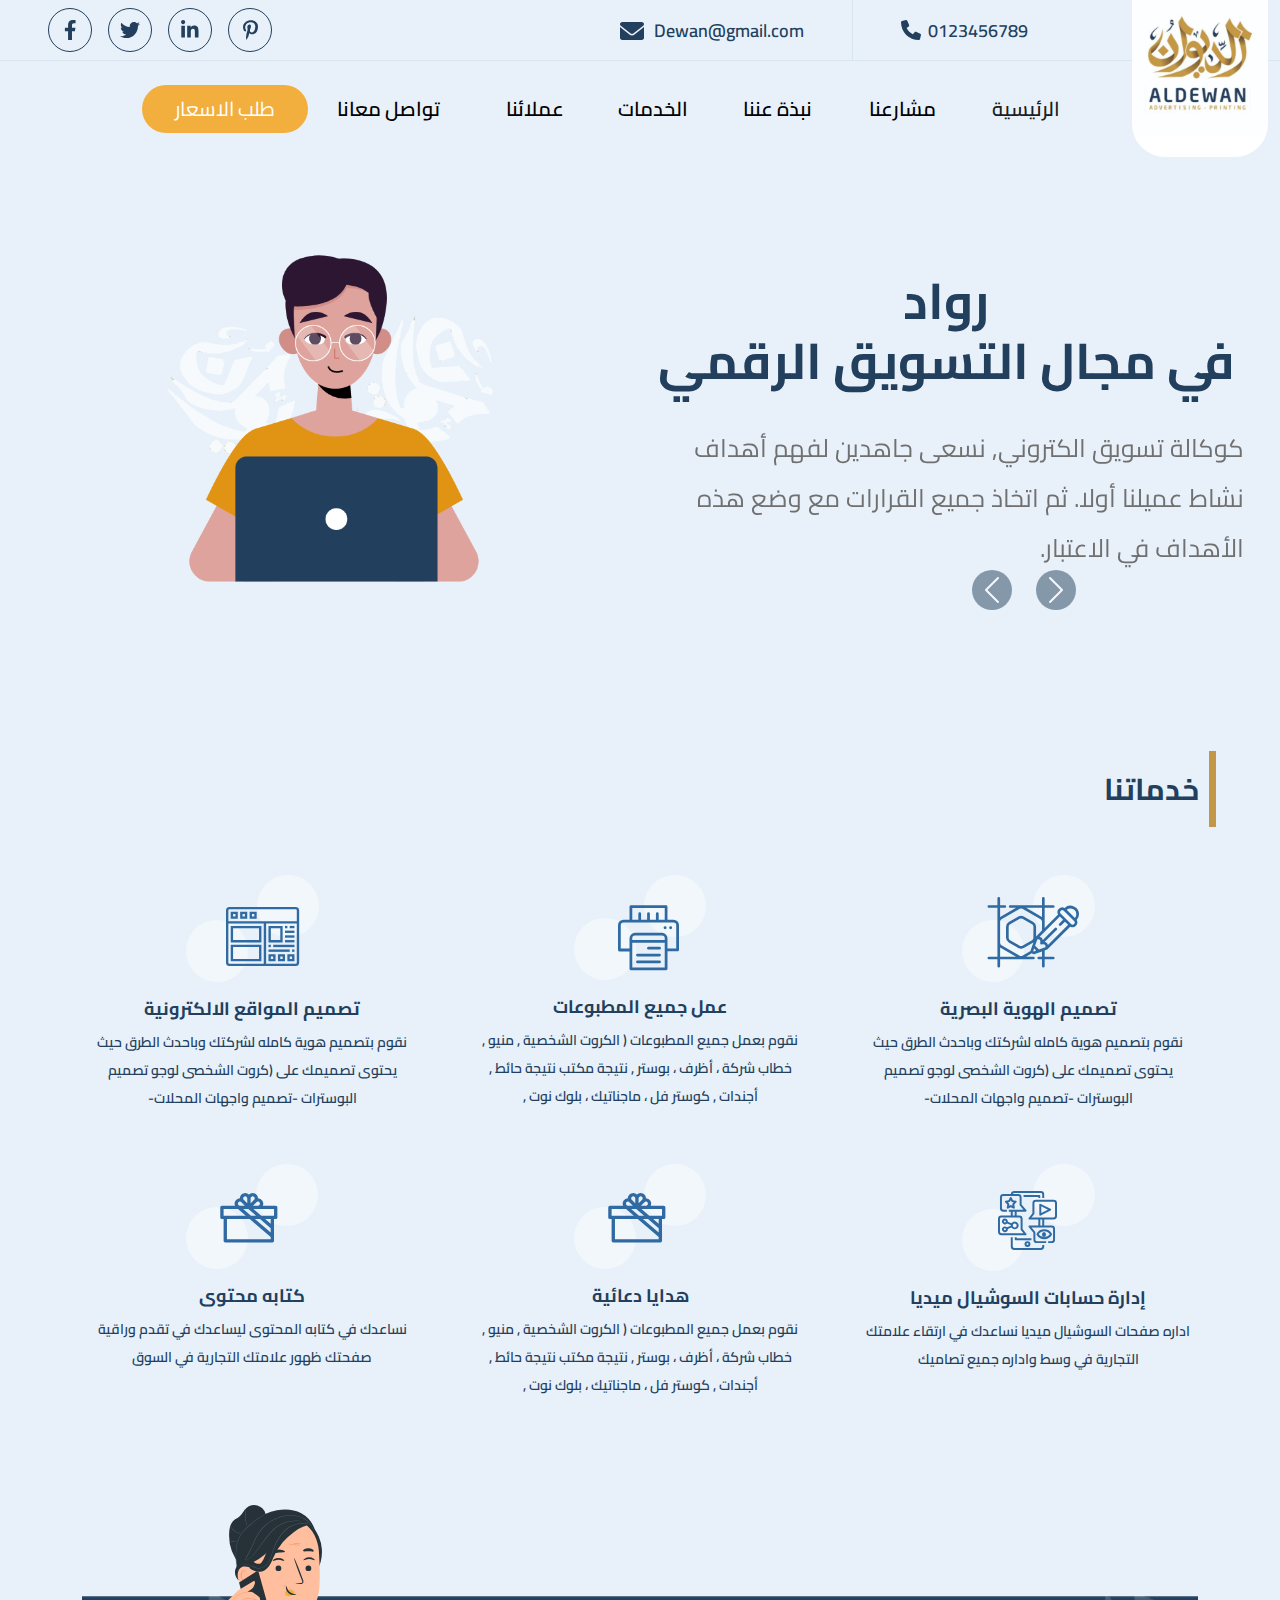
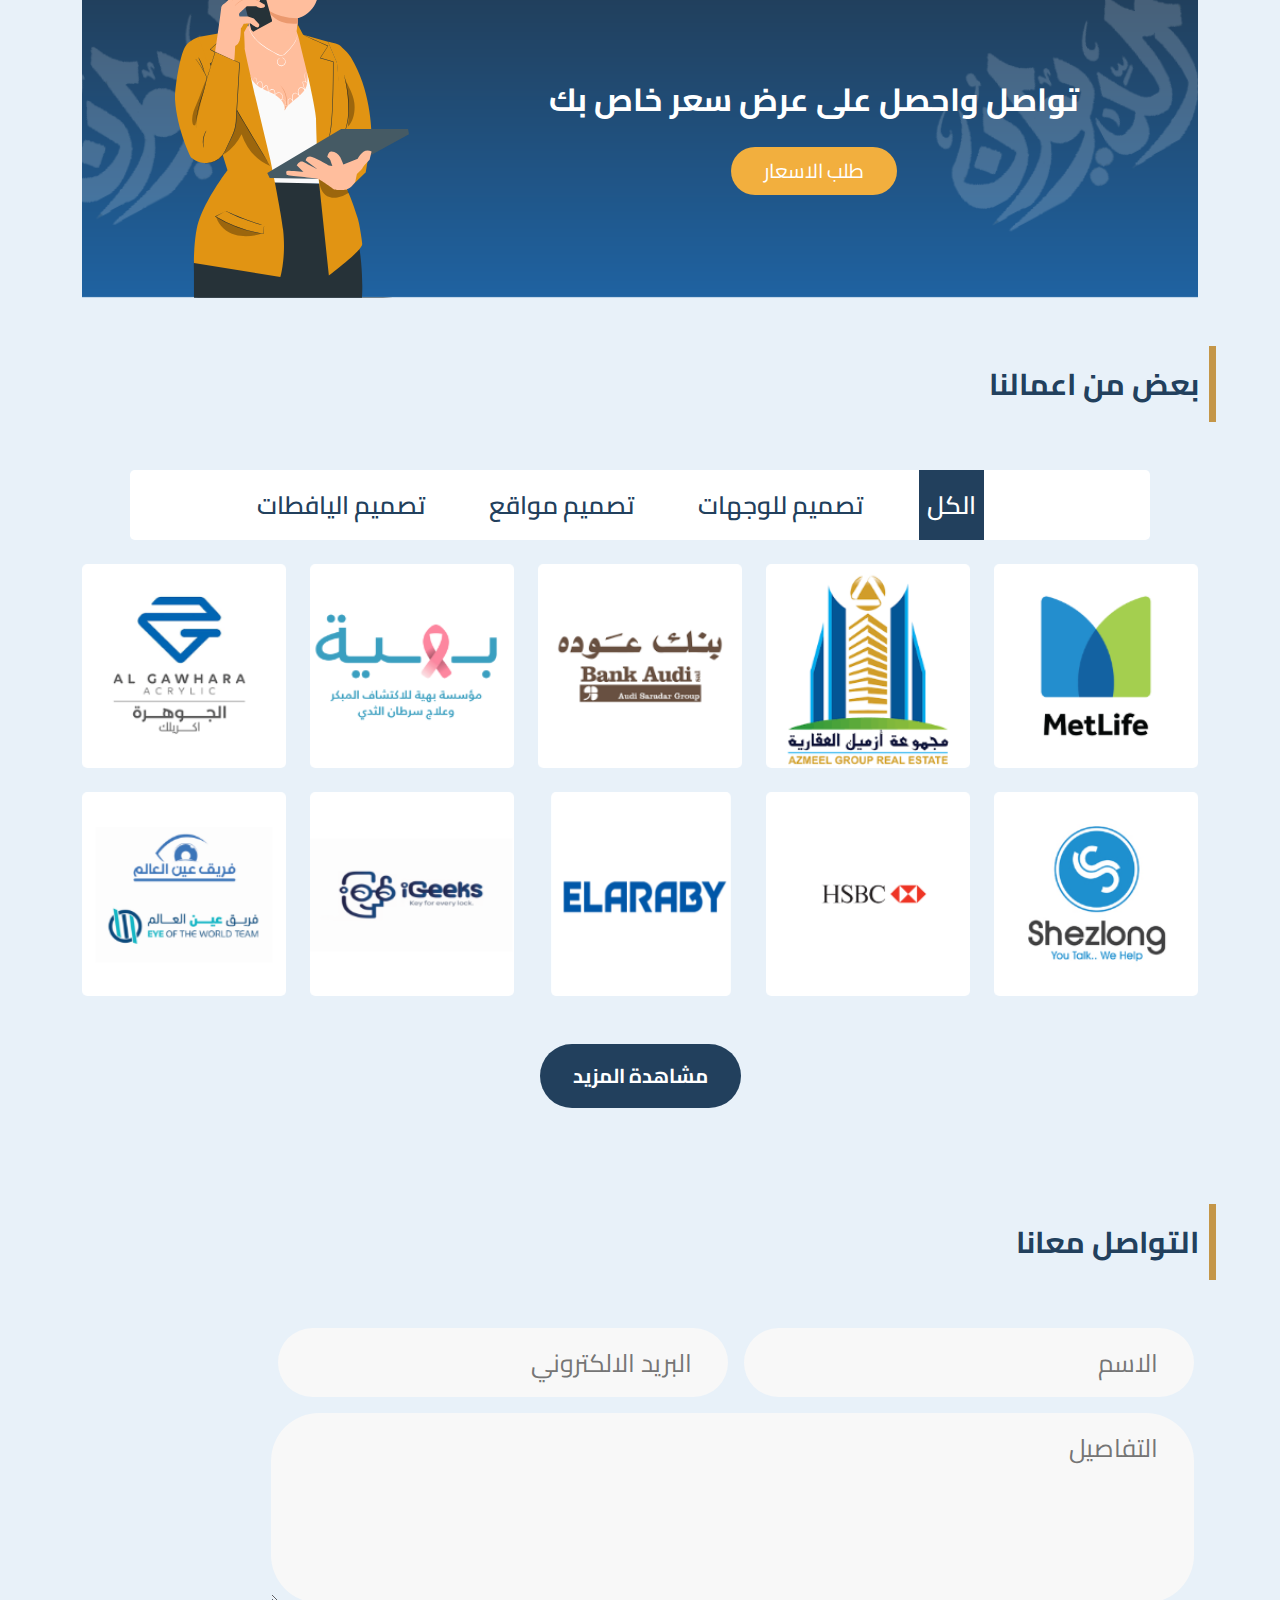
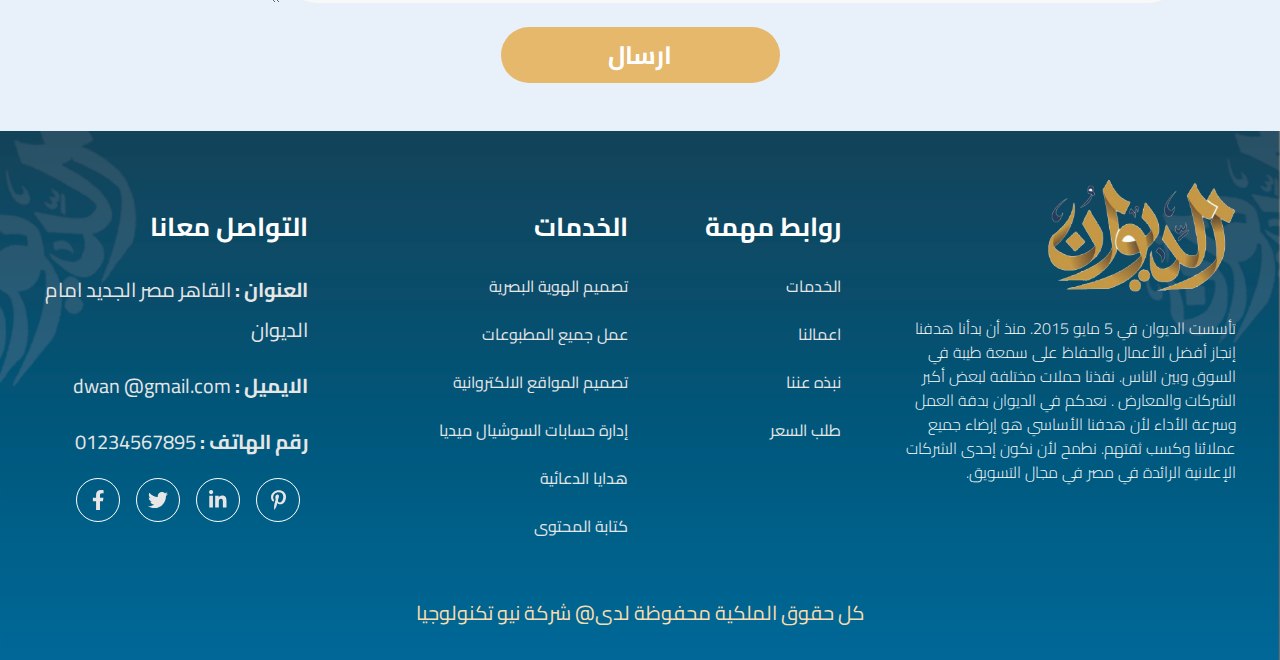
<file: index.html>
<!DOCTYPE html>
<html lang="en">
<head>
    <meta charset="UTF-8">
    <meta http-equiv="X-UA-Compatible" content="IE=edge">
    <meta name="viewport" content="width=device-width, initial-scale=1.0">
    <title>Aldewan</title>
    <link rel="shortcut icon" href="imgs/logo-only-trimmed.png">
    <link rel="stylesheet" href="css/bootstrap.min.css">
    <link rel="stylesheet" href="css/all.min.css">
    <link rel="stylesheet" href="css/aldewan.css">
    <link rel="preconnect" href="https://fonts.googleapis.com">
    <link rel="preconnect" href="https://fonts.gstatic.com" crossorigin>
    <link rel="stylesheet" href="https://fonts.googleapis.com/css2?family=Cairo:wght@200;300;400;500;600;700;800;900&display=swap">
</head>
<body>
    <div class="page-head position-relative">
        <div class="container-fluid">
            <div class="row align-items-center">
                <div class="top-h col-md-6 d-flex justify-content-between">
                    <div class="tel py-2 ps-3">
                        <span class="tel-num" id="tel-num">0123456789</span>
                        <a href="tel:+0123456789">
                            <i class="fa-solid fa-phone fa-lg"></i>
                        </a>
                    </div>
                    <div class="mail py-2 pe-3">
                        <span class="email" id="email">Dewan@gmail.com</span>
                        <a href="mailto:Dewan@gmail.com">
                            <i class="fa-solid fa-envelope fa-xl"></i>
                        </a>
                    </div>
                </div>
                <div class="col-md-6 social-icons d-flex justify-content-center py-1">
                    <a class="text-decoration-none me-2" href="https://www.pinterest.com/" target="_blank">
                        <div class="rounded-circle d-flex justify-content-center align-items-center">
                            <i class="fa-brands fa-pinterest-p fa-lg"></i>
                        </div>
                    </a>
                    <a class="text-decoration-none me-2" href="https://www.linkedin.com/" target="_blank">
                        <div class="rounded-circle d-flex justify-content-center align-items-center">
                            <i class="fa-brands fa-linkedin-in fa-lg"></i>
                        </div>
                    </a>
                    <a class="text-decoration-none me-2" href="https://twitter.com/" target="_blank">
                        <div class="rounded-circle d-flex justify-content-center align-items-center">
                            <i class="fa-brands fa-twitter fa-lg"></i>
                        </div>
                    </a>
                    <a class="text-decoration-none me-2" href="https://www.facebook.com/" target="_blank">
                        <div class="rounded-circle d-flex justify-content-center align-items-center">
                            <i class="fa-brands fa-facebook-f fa-lg"></i>
                        </div>
                    </a>
                </div>
            </div>
        </div>
    </div>
    <div class="head-contacts">
        <div class="container-fluid">
            <div class="row contacts d-flex">
                <div class="col-xl-2 col-lg-2 col-md-6">
                    <img class="head-logo img-fluid" src="imgs/logo-1x-2.png" alt="logo">
                </div>
                <div class="col-xl-2 col-lg-3 col-md-6 tel d-flex align-items-center justify-content-end px-5 py-2">
                    <span class="tel-num" id="tel-num">0123456789</span>
                    <a href="tel:+0123456789">
                        <i class="fa-solid fa-phone fa-lg"></i>
                    </a>
                </div>
                <div class="col-xl-8 col-lg-7 col-md-12 social d-flex align-items-center justify-content-xl-between  gap-md-5 px-5 py-2">
                    <div class="mail">
                        <span class="email" id="email">Dewan@gmail.com</span>
                        <a href="mailto:Dewan@gmail.com">
                            <i class="fa-solid fa-envelope fa-xl"></i>
                        </a>
                    </div>
                    <div class="social-icons d-flex gap-2">
                        <a class="text-decoration-none me-2" href="https://www.pinterest.com/" target="_blank">
                            <div class="rounded-circle d-flex justify-content-center align-items-center">
                                <i class="fa-brands fa-pinterest-p fa-lg"></i>
                            </div>
                        </a>
                        <a class="text-decoration-none me-2" href="https://www.linkedin.com/" target="_blank">
                            <div class="rounded-circle d-flex justify-content-center align-items-center">
                                <i class="fa-brands fa-linkedin-in fa-lg"></i>
                            </div>
                        </a>
                        <a class="text-decoration-none me-2" href="https://twitter.com/" target="_blank">
                            <div class="rounded-circle d-flex justify-content-center align-items-center">
                                <i class="fa-brands fa-twitter fa-lg"></i>
                            </div>
                        </a>
                        <a class="text-decoration-none me-2" href="https://www.facebook.com/" target="_blank">
                            <div class="rounded-circle d-flex justify-content-center align-items-center">
                                <i class="fa-brands fa-facebook-f fa-lg"></i>
                            </div>
                        </a>
                    </div>
                </div>
            </div>
        </div>
    </div>
    <nav class="navbar navbar-expand-lg navbar-light py-4 main-page">
        <div class="container-fluid">
            <button class="navbar-toggler" type="button" data-bs-toggle="collapse" data-bs-target="#navbarSupportedContent" aria-controls="navbarSupportedContent" aria-expanded="false" aria-label="Toggle navigation">
                <span class="navbar-toggler-icon"></span>
            </button>
            <div class="collapse navbar-collapse" id="navbarSupportedContent">
                <ul class="navbar-nav me-auto mb-2 mb-lg-0 gap-1">
                    <li class="nav-item">
                        <a class="nav-link active" aria-current="page" href="#">الرئيسية</a>
                    </li>
                    <li class="nav-item">
                        <a class="nav-link" href="our-works.html" target="_blank">مشارعنا</a>
                    </li>
                    <li class="nav-item">
                        <a class="nav-link" href="#brief-about-us">نبذة عننا</a>
                    </li>
                    <li class="nav-item">
                        <a class="nav-link" href="#our-services">الخدمات</a>
                    </li>
                    <li class="nav-item">
                        <a class="nav-link" href="#our-works">عملائنا</a>
                    </li>
                    <li class="nav-item">
                        <a class="nav-link" href="#contact-us-info">تواصل معانا</a>
                    </li>
                </ul>
                <form class="container-fluid justify-content-start">
                    <button type="button" class="btn request-btn rounded-pill fw-normal me-2">
                        <a class="text-decoration-none" href="request-price.html#ask-price"  target="_blank">طلب الاسعار</a>
                    </button>
                </form>
            </div>
        </div>
    </nav>
    <div id="carouselExampleCaptions" class="carousel slide mt-5 mb-5" data-bs-ride="carousel">
        <div class="carousel-inner">
            <div class="carousel-item active">
                <div class="container-fluid">
                    <div class="row d-flex align-items-center g-3">
                        <div class="col-lg-6 slider-cap">
                            <h1 class="slider-title text-center">
                                رواد
                                <br>
                                في مجال التسويق الرقمي
                            </h1>
                            <p class="slider-text fw-normal lh-lg">كوكالة تسويق الكتروني, نسعى جاهدين لفهم أهداف نشاط عميلنا أولا. ثم اتخاذ جميع القرارات مع وضع هذه الأهداف في الاعتبار.</p>
                        </div>
                        <div class="col-lg-6 slider-image">
                            <img src="imgs/Group 2025.png" class="d-block img-fluid" alt="...">
                        </div>
                    </div>
                </div>
            </div>
            <div class="carousel-item">
                <div class="container-fluid">
                    <div class="row d-flex align-items-center g-3">
                        <div class="col-lg-6 slider-cap">
                            <h1 class="slider-title text-center">
                                2رواد
                                <br>
                                في مجال التسويق الرقمي
                            </h1>
                            <p class="slider-text fw-normal lh-lg">كوكالة تسويق الكتروني, نسعى جاهدين لفهم أهداف نشاط عميلنا أولا. ثم اتخاذ جميع القرارات مع وضع هذه الأهداف في الاعتبار.</p>
                        </div>
                        <div class="col-lg-6 slider-image">
                            <img src="imgs/Group 2025.png" class="d-block img-fluid" alt="...">
                        </div>
                    </div>
                </div>
            </div>
            <div class="carousel-item">
                <div class="container-fluid">
                    <div class="row d-flex align-items-center g-3">
                        <div class="col-lg-6 slider-cap">
                            <h1 class="slider-title text-center">
                                3رواد
                                <br>
                                في مجال التسويق الرقمي
                            </h1>
                            <p class="slider-text fw-normal lh-lg">كوكالة تسويق الكتروني, نسعى جاهدين لفهم أهداف نشاط عميلنا أولا. ثم اتخاذ جميع القرارات مع وضع هذه الأهداف في الاعتبار.</p>
                        </div>
                        <div class="col-lg-6 slider-image">
                            <img src="imgs/Group 2025.png" class="d-block img-fluid" alt="...">
                        </div>
                    </div>
                </div>
            </div>
        </div>
        <button class="carousel-control-prev" type="button" data-bs-target="#carouselExampleCaptions" data-bs-slide="prev">
            <div class="outer d-flex justify-content-center align-items-center rounded-circle">
                <span class="carousel-control-prev-icon" aria-hidden="true"></span>
            </div>
        </button>
        <button class="carousel-control-next" type="button" data-bs-target="#carouselExampleCaptions" data-bs-slide="next">
            <div class="outer d-flex justify-content-center align-items-center rounded-circle">
                <span class="carousel-control-next-icon" aria-hidden="true"></span>
            </div>
        </button>
    </div>
    <section class="our-services py-5 overflow-hidden" id="our-services">
        <h3 class="sec-title fw-bold mb-5">خدماتنا</h3>
        <div class="container">
            <div class="row gx-5 gy-1">
                <div class="col-lg-4 col-md-6 mb-5">
                    <div class="box text-center">
                        <img class="img-fluid mb-3" src="imgs/Group 2026.svg" alt="">
                        <h5>تصميم الهوية البصرية</h5>
                        <p class="lh-lg">نقوم بتصميم هوية كامله لشركتك وباحدث الطرق حيث يحتوى تصميمك على (كروت الشخصى لوجو تصميم البوسترات -تصميم واجهات المحلات-</p>
                    </div>
                </div>
                <div class="col-lg-4 col-md-6 mb-5">
                    <div class="box text-center">
                        <img class="img-fluid mb-3" src="imgs/Group 2027.svg" alt="">
                        <h5>عمل جميع المطبوعات</h5>
                        <p class="lh-lg">نقوم بعمل جميع المطبوعات ( الكروت الشخصية , منيو , خطاب شركة ، أظرف ، بوستر , نتيجة مكتب نتيجة حائط , أجندات , كوستر فل ، ماجناتيك ، بلوك نوت ,</p>
                    </div>
                </div>
                <div class="col-lg-4 col-md-6 mb-5">
                    <div class="box text-center">
                        <img class="img-fluid mb-3" src="imgs/Group 2028.svg" alt="">
                        <h5>تصميم المواقع الالكترونية</h5>
                        <p class="lh-lg">نقوم بتصميم هوية كامله لشركتك وباحدث الطرق حيث يحتوى تصميمك على (كروت الشخصى لوجو تصميم البوسترات -تصميم واجهات المحلات-</p>
                    </div>
                </div>
                <div class="col-lg-4 col-md-6 mb-5">
                    <div class="box text-center">
                        <img class="img-fluid mb-3" src="imgs/Group 2029.svg" alt="">
                        <h5>إدارة حسابات السوشيال ميديا</h5>
                        <p class="lh-lg">اداره صفحات السوشيال ميديا نساعدك في ارتقاء علامتك التجارية في وسط واداره جميع تصاميك</p>
                    </div>
                </div>
                <div class="col-lg-4 col-md-6 mb-5">
                    <div class="box text-center">
                        <img class="img-fluid mb-3" src="imgs/Group 2030.svg" alt="">
                        <h5>هدايا دعائية</h5>
                        <p class="lh-lg">نقوم بعمل جميع المطبوعات ( الكروت الشخصية , منيو , خطاب شركة ، أظرف ، بوستر , نتيجة مكتب نتيجة حائط , أجندات , كوستر فل ، ماجناتيك ، بلوك نوت ,</p>
                    </div>
                </div>
                <div class="col-lg-4 col-md-6 mb-5">
                    <div class="box text-center">
                        <img class="img-fluid mb-3" src="imgs/Group 2030.svg" alt="">
                        <h5>كتابه محتوى</h5>
                        <p class="lh-lg">نساعدك في كتابه المحتوى ليساعدك في تقدم وراقية صفحتك ظهور علامتك التجارية في السوق</p>
                    </div>
                </div>
            </div>
        </div>
    </section>
    <section class="request-price">
        <div class="container">
            <div class="content">
                <div class="row text-center">
                    <div class="col-xl-8 col-lg-6">
                        <h1 class="fw-bold lh-base">تواصل واحصل على عرض سعر خاص بك</h1>
                        <button type="button" class="btn request-btn rounded-pill fw-normal">
                            <a class="text-decoration-none" href="request-price.html#ask-price"  target="_blank">طلب الاسعار</a>
                        </button>
                    </div>
                    <div class="col-xl-4 col-lg-6">
                        <img class="girl img-fluid" src="imgs/Wedding planner-pana.svg" alt="">
                    </div>
                </div>
            </div>
        </div>
    </section>
    <section class="our-works my-5" id="our-works">
        <h3 class="sec-title fw-bold mb-5">بعض من اعمالنا</h3>
        <div class="container">
            <div class="tabs">
                <ul class="nav nav-pills justify-content-sm-center mb-4 px-3 rounded-3 bg-white mx-5" id="pills-tab" role="tablist">
                    <li class="nav-item me-2 me-sm-5" role="presentation">
                        <button class="nav-link active py-3 px-2 rounded-0" id="pills-all-tab" data-bs-toggle="pill" data-bs-target="#pills-all" type="button" role="tab" aria-controls="pills-all" aria-selected="true">الكل</button>
                    </li>
                    <li class="nav-item me-2 me-sm-5" role="presentation">
                        <button class="nav-link py-3 px-2 rounded-0" id="pills-logos-tab" data-bs-toggle="pill" data-bs-target="#pills-logos" type="button" role="tab" aria-controls="pills-logos" aria-selected="false">تصميم للوجهات</button>
                    </li>
                    <li class="nav-item me-2 me-sm-5" role="presentation">
                        <button class="nav-link py-3 px-2 rounded-0" id="pills-websites-tab" data-bs-toggle="pill" data-bs-target="#pills-websites" type="button" role="tab" aria-controls="pills-websites" aria-selected="false">تصميم مواقع</button>
                    </li>
                    <li class="nav-item me-2 me-sm-5" role="presentation">
                        <button class="nav-link py-3 px-2 rounded-0" id="pills-banners-tab" data-bs-toggle="pill" data-bs-target="#pills-banners" type="button" role="tab" aria-controls="pills-banners" aria-selected="false">تصميم اليافطات</button>
                    </li>
                </ul>
                <div class="tab-content" id="pills-tabContent">
                    <div class="tab-pane fade show active" id="pills-all" role="tabpanel" aria-labelledby="pills-all-tab">
                        <div class="row row-cols-xl-5 row-cols-lg-4 row-cols-md-3 row-cols-sm-2 row-cols-1 text-center">
                            <div class="col mb-4">
                                <a class="text-decoration-none" href="#">
                                    <img class="img-fluid" src="imgs/metlife.png" alt="Metlife">
                                </a>
                            </div>
                            <div class="col mb-4">
                                <a class="text-decoration-none" href="#">
                                    <img class="img-fluid" src="imgs/Group 2033.png" alt="Azmel">
                                </a>
                            </div>
                            <div class="col mb-4">
                                <a class="text-decoration-none" href="#">
                                    <img class="img-fluid" src="imgs/audi-bank.png" alt="Audi Bank">
                                </a>
                            </div>
                            <div class="col mb-4">
                                <a class="text-decoration-none" href="#">
                                    <img class="img-fluid" src="imgs/Group 2034.png" alt="Bahiia">
                                </a>
                            </div>
                            <div class="col mb-4">
                                <a class="text-decoration-none" href="#">
                                    <img class="img-fluid" src="imgs/Group 2035.png" alt="Al Gawhara">
                                </a>
                            </div>
                            <div class="col mb-4">
                                <a class="text-decoration-none" href="#">
                                    <img class="img-fluid" src="imgs/shez.png" alt="Shezlong">
                                </a>
                            </div>
                            <div class="col mb-4">
                                <a class="text-decoration-none" href="#">
                                    <img class="img-fluid" src="imgs/Group 2036.png" alt="HSBC Bank">
                                </a>
                            </div>
                            <div class="col mb-4">
                                <a class="text-decoration-none" href="#">
                                    <img class="img-fluid h-100" src="imgs/Group 2037.png" alt="El-Araby">
                                </a>
                            </div>
                            <div class="col mb-4">
                                <a class="text-decoration-none" href="#">
                                    <img class="img-fluid" src="imgs/Group 2038.png" alt="iGeeks">
                                </a>
                            </div>
                            <div class="col mb-4">
                                <a class="text-decoration-none" href="#">
                                    <img class="img-fluid" src="imgs/Group 2039.png" alt="EYE of the World Team">
                                </a>
                            </div>
                        </div>
                        <div class="watch-more-sec row row-cols-xl-5 row-cols-lg-4 row-cols-md-3 row-cols-sm-2 row-cols-1 text-center">
                            <div class="col mb-4">
                                <a class="text-decoration-none" href="#">
                                    <img class="img-fluid" src="imgs/shez.png" alt="Shezlong">
                                </a>
                            </div>
                            <div class="col mb-4">
                                <a class="text-decoration-none" href="#">
                                    <img class="img-fluid" src="imgs/Group 2036.png" alt="HSBC Bank">
                                </a>
                            </div>
                            <div class="col mb-4">
                                <a class="text-decoration-none" href="#">
                                    <img class="img-fluid h-100" src="imgs/Group 2037.png" alt="El-Araby">
                                </a>
                            </div>
                            <div class="col mb-4">
                                <a class="text-decoration-none" href="#">
                                    <img class="img-fluid" src="imgs/Group 2038.png" alt="iGeeks">
                                </a>
                            </div>
                            <div class="col mb-4">
                                <a class="text-decoration-none" href="#">
                                    <img class="img-fluid" src="imgs/Group 2039.png" alt="EYE of the World Team">
                                </a>
                            </div>
                            <div class="col mb-4">
                                <a class="text-decoration-none" href="#">
                                    <img class="img-fluid" src="imgs/metlife.png" alt="Metlife">
                                </a>
                            </div>
                            <div class="col mb-4">
                                <a class="text-decoration-none" href="#">
                                    <img class="img-fluid" src="imgs/Group 2033.png" alt="Azmel">
                                </a>
                            </div>
                            <div class="col mb-4">
                                <a class="text-decoration-none" href="#">
                                    <img class="img-fluid" src="imgs/audi-bank.png" alt="Audi Bank">
                                </a>
                            </div>
                            <div class="col mb-4">
                                <a class="text-decoration-none" href="#">
                                    <img class="img-fluid" src="imgs/Group 2034.png" alt="Bahiia">
                                </a>
                            </div>
                            <div class="col mb-4">
                                <a class="text-decoration-none" href="#">
                                    <img class="img-fluid" src="imgs/Group 2035.png" alt="Al Gawhara">
                                </a>
                            </div>
                        </div>
                    </div>
                    <div class="tab-pane fade" id="pills-logos" role="tabpanel" aria-labelledby="pills-logos-tab">
                        <div class="row row-cols-xl-5 row-cols-lg-4 row-cols-md-3 row-cols-sm-2 row-cols-1 text-center">
                            <div class="col mb-4">
                                <a class="text-decoration-none" href="#">
                                    <img class="img-fluid" src="imgs/metlife.png" alt="Metlife">
                                </a>
                            </div>
                            <div class="col mb-4">
                                <a class="text-decoration-none" href="#">
                                    <img class="img-fluid" src="imgs/Group 2036.png" alt="HSBC Bank">
                                </a>
                            </div>
                            <div class="col mb-4">
                                <a class="text-decoration-none" href="#">
                                    <img class="img-fluid h-100" src="imgs/Group 2037.png" alt="El-Araby">
                                </a>
                            </div>
                        </div>
                    </div>
                    <div class="tab-pane fade" id="pills-websites" role="tabpanel" aria-labelledby="pills-websites-tab">
                        <div class="row row-cols-xl-5 row-cols-lg-4 row-cols-md-3 row-cols-sm-2 row-cols-1 text-center">
                            <div class="col mb-4">
                                <a class="text-decoration-none" href="#">
                                    <img class="img-fluid" src="imgs/audi-bank.png" alt="Audi Bank">
                                </a>
                            </div>
                            <div class="col mb-4">
                                <a class="text-decoration-none" href="#">
                                    <img class="img-fluid" src="imgs/Group 2034.png" alt="Bahiia">
                                </a>
                            </div>
                            <div class="col mb-4">
                                <a class="text-decoration-none" href="#">
                                    <img class="img-fluid" src="imgs/Group 2035.png" alt="Al Gawhara">
                                </a>
                            </div>
                            <div class="col mb-4">
                                <a class="text-decoration-none" href="#">
                                    <img class="img-fluid" src="imgs/Group 2038.png" alt="iGeeks">
                                </a>
                            </div>
                            <div class="col mb-4">
                                <a class="text-decoration-none" href="#">
                                    <img class="img-fluid" src="imgs/Group 2039.png" alt="EYE of the World Team">
                                </a>
                            </div>
                        </div>
                    </div>
                    <div class="tab-pane fade" id="pills-banners" role="tabpanel" aria-labelledby="pills-banners-tab">
                        <div class="row row-cols-xl-5 row-cols-lg-4 row-cols-md-3 row-cols-sm-2 row-cols-1 text-center">
                            <div class="col mb-4">
                                <a class="text-decoration-none" href="#">
                                    <img class="img-fluid" src="imgs/Group 2033.png" alt="Azmel">
                                </a>
                            </div>
                            <div class="col mb-4">
                                <a class="text-decoration-none" href="#">
                                    <img class="img-fluid" src="imgs/shez.png" alt="Shezlong">
                                </a>
                            </div>
                        </div>
                    </div>
                </div>
            </div>
            <div class="watch-more d-flex justify-content-center mt-4">
                <button type="button" class="btn request-btn rounded-pill fw-bold">مشاهدة المزيد</button>
            </div>
        </div>
    </section>
    <section class="contact-us py-5">
        <h3 class="sec-title fw-bold mb-5">التواصل معانا</h3>
        <div class="container">
            <form action="" method="post">
                <div class="row gap-3  ms-xl-3 px-3">
                    <input class="col-lg-5 col-md-12 mb-3 rounded-pill" type="text" name="name" id="name" placeholder="الاسم">
                    <input class="col-lg-5 col-md-12 mb-3 rounded-pill" type="email" name="mail" id="mail" placeholder="البريد الالكتروني">
                </div>
                <div class="row px-3">
                    <textarea class="col-lg-10 col-md-12 mb-4" name="details" id="details" placeholder="التفاصيل"></textarea>
                </div>
                <input class="d-flex justify-content-center align-items-center m-auto fw-bold btn request-btn rounded-pill fw-normal" type="button" value="ارسال">
            </form>
        </div>
    </section>
    <footer>
        <div class="container-fluid">
            <div class="row">
                <div class="col-lg-4 col-md-6 mb-3">
                    <div class="logo">
                        <img class="img-fluid" src="imgs/logo-only-trimmed.png" alt="Logo">
                        <p class="text-white mt-4 fw-light" id="brief-about-us">تأسست الديوان في 5 مايو 2015. منذ أن بدأنا هدفنا إنجاز أفضل الأعمال والحفاظ على سمعة طيبة في السوق وبين الناس. نفذنا حملات مختلفة لبعض أكبر الشركات والمعارض . نعدكم في الديوان بدقة العمل وسرعة الأداء لأن هدفنا الأساسي هو إرضاء جميع عملائنا وكسب ثقتهم. نطمح لأن نكون إحدى الشركات الإعلانية الرائدة في مصر في مجال التسويق.</p>
                    </div>
                </div>
                <div class="col-lg-2 col-md-6 mb-3">
                    <h5 class="links-title">روابط مهمة</h5>
                    <ul class="list-unstyled lh-lg">
                        <li>
                            <a class="text-decoration-none" href="#our-services">الخدمات</a>
                        </li>
                        <li>
                            <a class="text-decoration-none" href="our-works.html#our-works-sec"  target="_blank">اعمالنا</a>
                        </li>
                        <li>
                            <a class="text-decoration-none" href="#brief-about-us">نبذه عننا</a>
                        </li>
                        <li>
                            <a class="text-decoration-none" href="request-price.html#ask-price" target="_blank">طلب السعر</a>
                        </li>
                    </ul>
                </div>
                <div class="col-lg-3 col-md-6 mb-3">
                    <h5 class="links-title">الخدمات</h5>
                    <ul class="list-unstyled lh-lg">
                        <li>
                            <a class="text-decoration-none" href="#">تصميم الهوية البصرية</a>
                        </li>
                        <li>
                            <a class="text-decoration-none" href="#">عمل جميع المطبوعات</a>
                        </li>
                        <li>
                            <a class="text-decoration-none" href="#">تصميم المواقع الالكتروانية</a>
                        </li>
                        <li>
                            <a class="text-decoration-none" href="#">إدارة حسابات السوشيال ميديا</a>
                        </li>
                        <li>
                            <a class="text-decoration-none" href="#">هدايا الدعائية</a>
                        </li>
                        <li>
                            <a class="text-decoration-none" href="#">كتابة المحتوى</a>
                        </li>
                    </ul>
                </div>
                <div class="col-lg-3 col-md-6 mb-3" id="contact-us-info">
                    <h5 class="links-title">التواصل معانا</h5>
                    <ul class="list-unstyled lh-lg">
                        <li>
                            <span class="title">العنوان :</span>
                            <span class="text-add">القاهر مصر الجديد امام الديوان</span>
                        </li>
                        <li>
                            <span class="title">الايميل :</span>
                            <span class="text-add">dwan @gmail.com</span>
                        </li>
                        <li>
                            <span class="title">رقم الهاتف :</span>
                            <span class="text-add">01234567895</span>
                        </li>
                        <li>
                            <div class="social-icons d-flex gap-2">
                                <a class="text-decoration-none me-2" href="https://www.pinterest.com/" target="_blank">
                                    <div class="rounded-circle d-flex justify-content-center align-items-center">
                                        <i class="fa-brands fa-pinterest-p fa-lg"></i>
                                    </div>
                                </a>
                                <a class="text-decoration-none me-2" href="https://www.linkedin.com/" target="_blank">
                                    <div class="rounded-circle d-flex justify-content-center align-items-center">
                                        <i class="fa-brands fa-linkedin-in fa-lg"></i>
                                    </div>
                                </a>
                                <a class="text-decoration-none me-2" href="https://twitter.com/" target="_blank">
                                    <div class="rounded-circle d-flex justify-content-center align-items-center">
                                        <i class="fa-brands fa-twitter fa-lg"></i>
                                    </div>
                                </a>
                                <a class="text-decoration-none me-2" href="https://www.facebook.com/" target="_blank">
                                    <div class="rounded-circle d-flex justify-content-center align-items-center">
                                        <i class="fa-brands fa-facebook-f fa-lg"></i>
                                    </div>
                                </a>
                            </div>
                        </li>
                    </ul>
                </div>
            </div>
            <div class="row copyright text-center mt-4">
                <p>كل حقوق الملكية محفوظة لدى@ شركة نيو تكنولوجيا</p>
            </div>
        </div>
    </footer>
    <div class="to-top rounded-circle d-flex justify-content-center align-items-center">
        <i class="fa-solid fa-angles-up angles-up fa-xl"></i>
    </div>
    <script src="js/bootstrap.bundle.min.js"></script>
    <script src="js/all.min.js"></script>
    <script src="js/aldewan.js"></script>
</body>
</html>
</file>
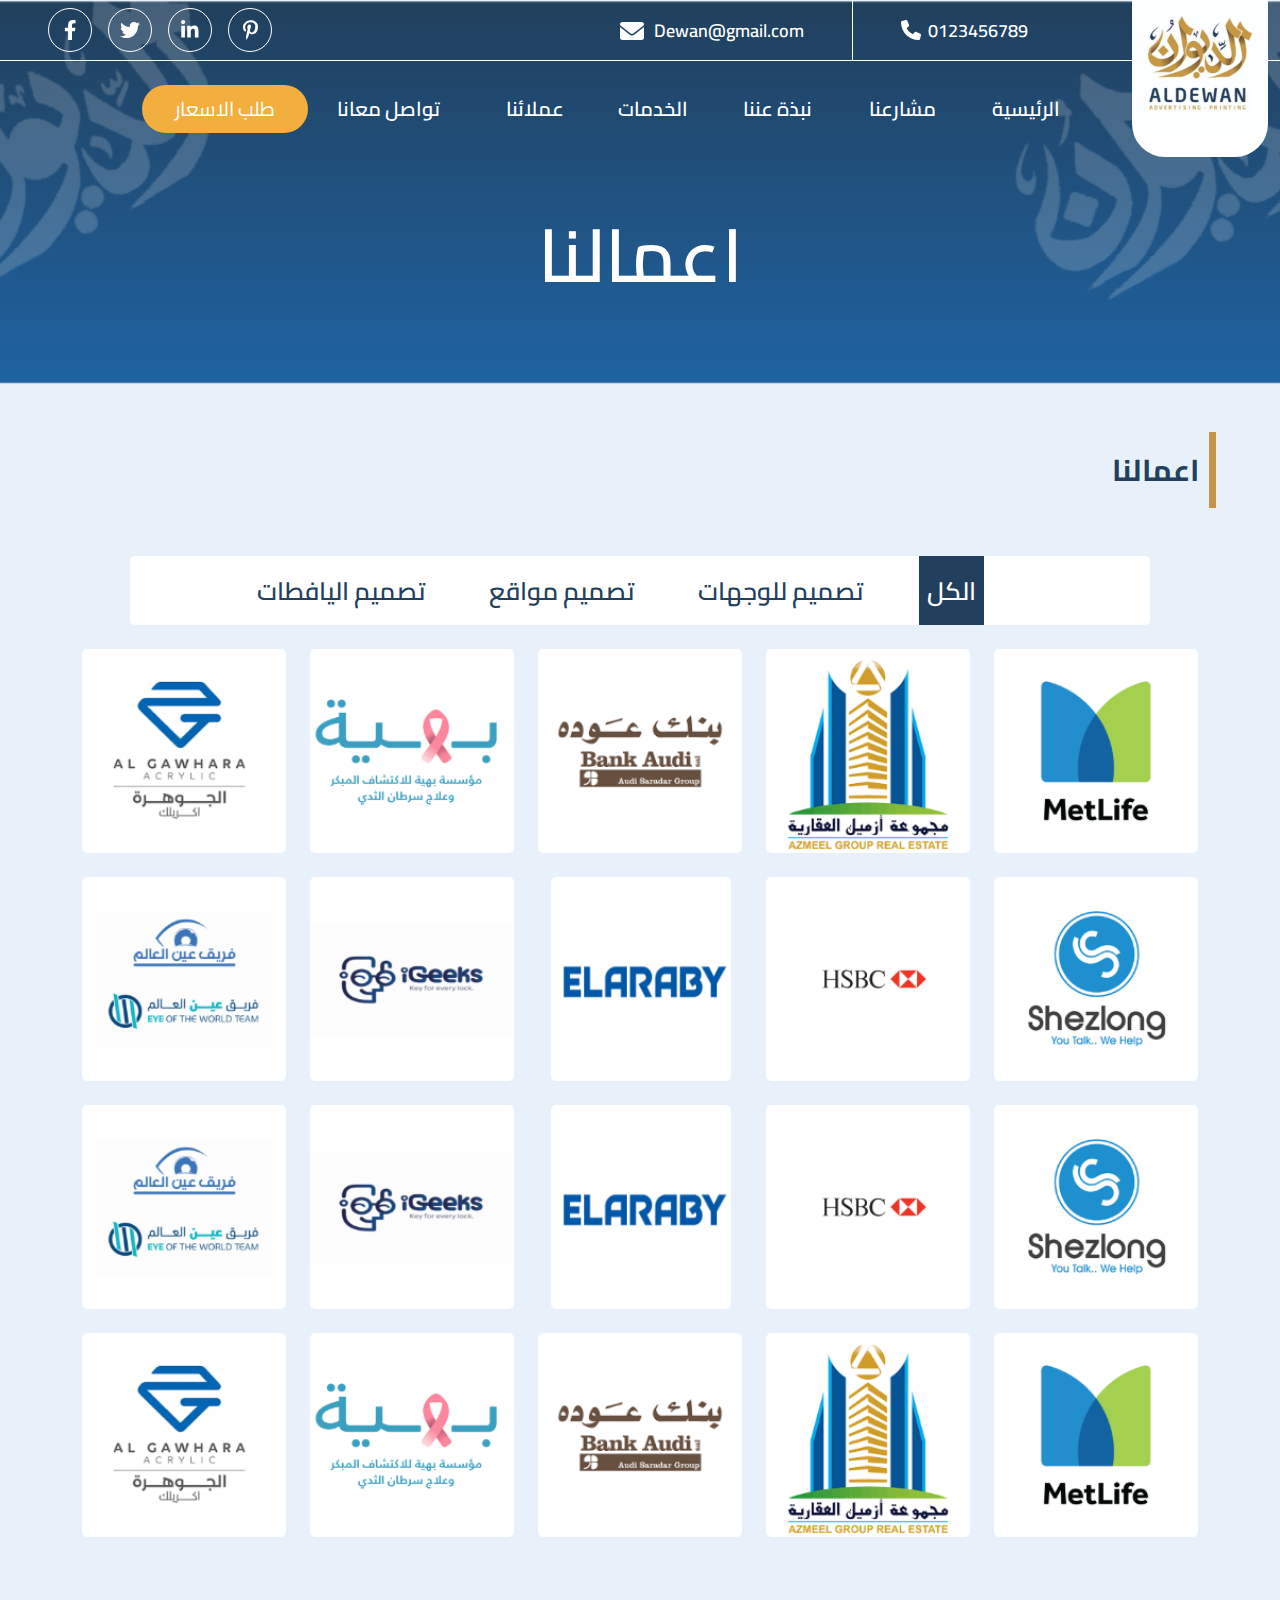
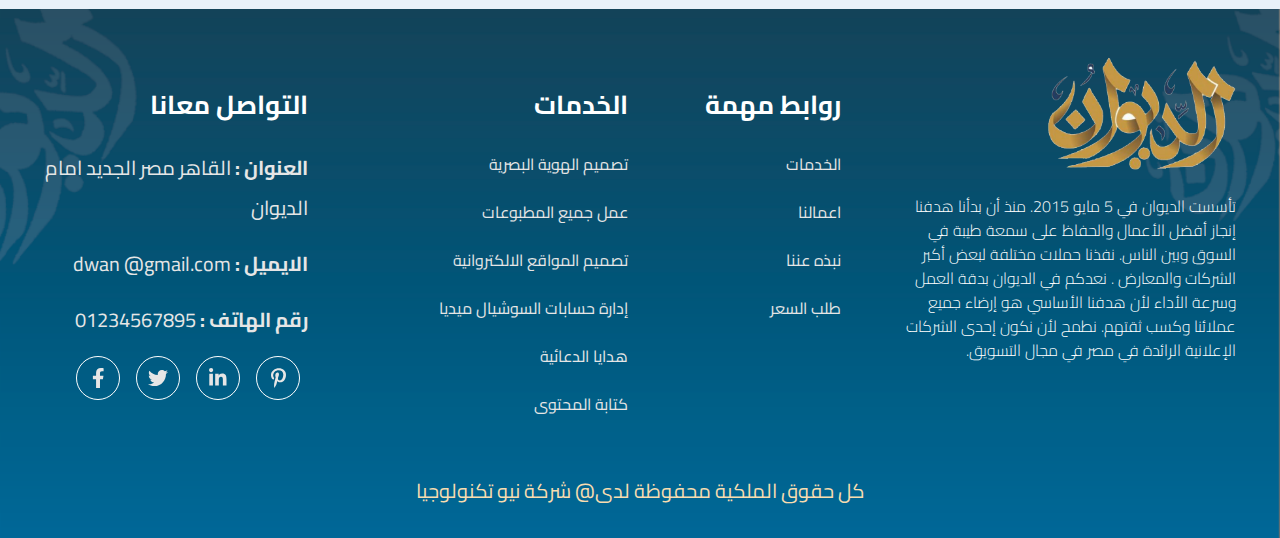
<file: our-works.html>
<!DOCTYPE html>
<html lang="en">
<head>
    <meta charset="UTF-8">
    <meta http-equiv="X-UA-Compatible" content="IE=edge">
    <meta name="viewport" content="width=device-width, initial-scale=1.0">
    <title>Aldewan</title>
    <link rel="shortcut icon" href="imgs/logo-only-trimmed.png">
    <link rel="stylesheet" href="css/bootstrap.min.css">
    <link rel="stylesheet" href="css/all.min.css">
    <link rel="stylesheet" href="css/aldewan.css">
    <link rel="preconnect" href="https://fonts.googleapis.com">
    <link rel="preconnect" href="https://fonts.gstatic.com" crossorigin>
    <link rel="stylesheet" href="https://fonts.googleapis.com/css2?family=Cairo:wght@200;300;400;500;600;700;800;900&display=swap">
</head>
<body>
    <header class="page-header">
        <div class="page-head position-relative ">
            <div class="container-fluid">
                <div class="row align-items-center">
                    <div class="top-h col-md-6 d-flex justify-content-between">
                        <div class="tel py-2 ps-3">
                            <span class="tel-num" id="tel-num">0123456789</span>
                            <a href="tel:+0123456789">
                                <i class="fa-solid fa-phone fa-lg"></i>
                            </a>
                        </div>
                        <div class="mail py-2 pe-3">
                            <span class="email" id="email">Dewan@gmail.com</span>
                            <a href="mailto:Dewan@gmail.com">
                                <i class="fa-solid fa-envelope fa-xl"></i>
                            </a>
                        </div>
                    </div>
                    <div class="col-md-6 social-icons d-flex justify-content-center py-1">
                        <a class="text-decoration-none me-2" href="https://www.pinterest.com/" target="_blank">
                            <div class="rounded-circle d-flex justify-content-center align-items-center">
                                <i class="fa-brands fa-pinterest-p fa-lg"></i>
                            </div>
                        </a>
                        <a class="text-decoration-none me-2" href="https://www.linkedin.com/" target="_blank">
                            <div class="rounded-circle d-flex justify-content-center align-items-center">
                                <i class="fa-brands fa-linkedin-in fa-lg"></i>
                            </div>
                        </a>
                        <a class="text-decoration-none me-2" href="https://twitter.com/" target="_blank">
                            <div class="rounded-circle d-flex justify-content-center align-items-center">
                                <i class="fa-brands fa-twitter fa-lg"></i>
                            </div>
                        </a>
                        <a class="text-decoration-none me-2" href="https://www.facebook.com/" target="_blank">
                            <div class="rounded-circle d-flex justify-content-center align-items-center">
                                <i class="fa-brands fa-facebook-f fa-lg"></i>
                            </div>
                        </a>
                    </div>
                </div>
            </div>
        </div>
        <div class="head-contacts">
            <div class="container-fluid">
                <div class="row contacts d-flex">
                    <div class="col-xl-2 col-lg-2 col-md-6">
                        <img class="head-logo img-fluid" src="imgs/logo-1x-2.png" alt="logo">
                    </div>
                    <div class="col-xl-2 col-lg-3 col-md-6 tel d-flex align-items-center justify-content-end px-5 py-2">
                        <span class="tel-num" id="tel-num">0123456789</span>
                        <a href="tel:+0123456789">
                            <i class="fa-solid fa-phone fa-lg"></i>
                        </a>
                    </div>
                    <div class="col-xl-8 col-lg-7 col-md-12 social d-flex align-items-center justify-content-xl-between  gap-md-5 px-5 py-2">
                        <div class="mail">
                            <span class="email" id="email">Dewan@gmail.com</span>
                            <a href="mailto:Dewan@gmail.com">
                                <i class="fa-solid fa-envelope fa-xl"></i>
                            </a>
                        </div>
                        <div class="social-icons d-flex gap-2">
                            <a class="text-decoration-none me-2" href="https://www.pinterest.com/" target="_blank">
                                <div class="rounded-circle d-flex justify-content-center align-items-center">
                                    <i class="fa-brands fa-pinterest-p fa-lg"></i>
                                </div>
                            </a>
                            <a class="text-decoration-none me-2" href="https://www.linkedin.com/" target="_blank">
                                <div class="rounded-circle d-flex justify-content-center align-items-center">
                                    <i class="fa-brands fa-linkedin-in fa-lg"></i>
                                </div>
                            </a>
                            <a class="text-decoration-none me-2" href="https://twitter.com/" target="_blank">
                                <div class="rounded-circle d-flex justify-content-center align-items-center">
                                    <i class="fa-brands fa-twitter fa-lg"></i>
                                </div>
                            </a>
                            <a class="text-decoration-none me-2" href="https://www.facebook.com/" target="_blank">
                                <div class="rounded-circle d-flex justify-content-center align-items-center">
                                    <i class="fa-brands fa-facebook-f fa-lg"></i>
                                </div>
                            </a>
                        </div>
                    </div>
                </div>
            </div>
        </div>
        <nav class="navbar navbar-expand-lg navbar-light py-4">
            <div class="container-fluid">
                <button class="navbar-toggler" type="button" data-bs-toggle="collapse" data-bs-target="#navbarSupportedContent" aria-controls="navbarSupportedContent" aria-expanded="false" aria-label="Toggle navigation">
                    <span class="navbar-toggler-icon"></span>
                </button>
                <div class="collapse navbar-collapse" id="navbarSupportedContent">
                    <ul class="navbar-nav me-auto mb-2 mb-lg-0 gap-1">
                        <li class="nav-item">
                            <a class="nav-link active" aria-current="page" href="index.html" target="_blank">الرئيسية</a>
                        </li>
                        <li class="nav-item">
                            <a class="nav-link" href="our-works.html" target="_blank">مشارعنا</a>
                        </li>
                        <li class="nav-item">
                            <a class="nav-link" href="#brief-about-us">نبذة عننا</a>
                        </li>
                        <li class="nav-item">
                            <a class="nav-link" href="index.html#our-services" target="_blank">الخدمات</a>
                        </li>
                        <li class="nav-item">
                            <a class="nav-link" href="our-works.html#our-works-sec" target="_blank">عملائنا</a>
                        </li>
                        <li class="nav-item">
                            <a class="nav-link" href="#contact-us-info">تواصل معانا</a>
                        </li>
                    </ul>
                    <form class="container-fluid justify-content-start">
                        <button type="button" class="btn request-btn rounded-pill fw-normal me-2">
                            <a class="text-decoration-none" href="request-price.html#ask-price"  target="_blank">طلب الاسعار</a>
                        </button>
                    </form>
                </div>
            </div>
        </nav>
        <div class="page-title text-center">
            <h1>اعمالنا</h1>
        </div>
    </header>
    <section class="our-works my-5" id="our-works-sec">
        <h3 class="sec-title fw-bold mb-5">اعمالنا</h3>
        <div class="container">
            <div class="tabs">
                <ul class="nav nav-pills justify-content-sm-center mb-4 px-3 rounded-3 bg-white mx-5" id="pills-tab" role="tablist">
                    <li class="nav-item me-2 me-sm-5" role="presentation">
                        <button class="nav-link active py-3 px-2 rounded-0" id="pills-all-tab" data-bs-toggle="pill" data-bs-target="#pills-all" type="button" role="tab" aria-controls="pills-all" aria-selected="true">الكل</button>
                    </li>
                    <li class="nav-item me-2 me-sm-5" role="presentation">
                        <button class="nav-link py-3 px-2 rounded-0" id="pills-logos-tab" data-bs-toggle="pill" data-bs-target="#pills-logos" type="button" role="tab" aria-controls="pills-logos" aria-selected="false">تصميم للوجهات</button>
                    </li>
                    <li class="nav-item me-2 me-sm-5" role="presentation">
                        <button class="nav-link py-3 px-2 rounded-0" id="pills-websites-tab" data-bs-toggle="pill" data-bs-target="#pills-websites" type="button" role="tab" aria-controls="pills-websites" aria-selected="false">تصميم مواقع</button>
                    </li>
                    <li class="nav-item me-2 me-sm-5" role="presentation">
                        <button class="nav-link py-3 px-2 rounded-0" id="pills-banners-tab" data-bs-toggle="pill" data-bs-target="#pills-banners" type="button" role="tab" aria-controls="pills-banners" aria-selected="false">تصميم اليافطات</button>
                    </li>
                </ul>
                <div class="tab-content" id="pills-tabContent">
                    <div class="tab-pane fade show active" id="pills-all" role="tabpanel" aria-labelledby="pills-all-tab">
                        <div class="row row-cols-xl-5 row-cols-lg-4 row-cols-md-3 row-cols-sm-2 row-cols-1 text-center">
                            <div class="col mb-4">
                                <a class="text-decoration-none" href="#">
                                    <img class="img-fluid" src="imgs/metlife.png" alt="Metlife">
                                </a>
                            </div>
                            <div class="col mb-4">
                                <a class="text-decoration-none" href="#">
                                    <img class="img-fluid" src="imgs/Group 2033.png" alt="Azmel">
                                </a>
                            </div>
                            <div class="col mb-4">
                                <a class="text-decoration-none" href="#">
                                    <img class="img-fluid" src="imgs/audi-bank.png" alt="Audi Bank">
                                </a>
                            </div>
                            <div class="col mb-4">
                                <a class="text-decoration-none" href="#">
                                    <img class="img-fluid" src="imgs/Group 2034.png" alt="Bahiia">
                                </a>
                            </div>
                            <div class="col mb-4">
                                <a class="text-decoration-none" href="#">
                                    <img class="img-fluid" src="imgs/Group 2035.png" alt="Al Gawhara">
                                </a>
                            </div>
                            <div class="col mb-4">
                                <a class="text-decoration-none" href="#">
                                    <img class="img-fluid" src="imgs/shez.png" alt="Shezlong">
                                </a>
                            </div>
                            <div class="col mb-4">
                                <a class="text-decoration-none" href="#">
                                    <img class="img-fluid" src="imgs/Group 2036.png" alt="HSBC Bank">
                                </a>
                            </div>
                            <div class="col mb-4">
                                <a class="text-decoration-none" href="#">
                                    <img class="img-fluid h-100" src="imgs/Group 2037.png" alt="El-Araby">
                                </a>
                            </div>
                            <div class="col mb-4">
                                <a class="text-decoration-none" href="#">
                                    <img class="img-fluid" src="imgs/Group 2038.png" alt="iGeeks">
                                </a>
                            </div>
                            <div class="col mb-4">
                                <a class="text-decoration-none" href="#">
                                    <img class="img-fluid" src="imgs/Group 2039.png" alt="EYE of the World Team">
                                </a>
                            </div>
                            <div class="col mb-4">
                                <a class="text-decoration-none" href="#">
                                    <img class="img-fluid" src="imgs/shez.png" alt="Shezlong">
                                </a>
                            </div>
                            <div class="col mb-4">
                                <a class="text-decoration-none" href="#">
                                    <img class="img-fluid" src="imgs/Group 2036.png" alt="HSBC Bank">
                                </a>
                            </div>
                            <div class="col mb-4">
                                <a class="text-decoration-none" href="#">
                                    <img class="img-fluid h-100" src="imgs/Group 2037.png" alt="El-Araby">
                                </a>
                            </div>
                            <div class="col mb-4">
                                <a class="text-decoration-none" href="#">
                                    <img class="img-fluid" src="imgs/Group 2038.png" alt="iGeeks">
                                </a>
                            </div>
                            <div class="col mb-4">
                                <a class="text-decoration-none" href="#">
                                    <img class="img-fluid" src="imgs/Group 2039.png" alt="EYE of the World Team">
                                </a>
                            </div>
                            <div class="col mb-4">
                                <a class="text-decoration-none" href="#">
                                    <img class="img-fluid" src="imgs/metlife.png" alt="Metlife">
                                </a>
                            </div>
                            <div class="col mb-4">
                                <a class="text-decoration-none" href="#">
                                    <img class="img-fluid" src="imgs/Group 2033.png" alt="Azmel">
                                </a>
                            </div>
                            <div class="col mb-4">
                                <a class="text-decoration-none" href="#">
                                    <img class="img-fluid" src="imgs/audi-bank.png" alt="Audi Bank">
                                </a>
                            </div>
                            <div class="col mb-4">
                                <a class="text-decoration-none" href="#">
                                    <img class="img-fluid" src="imgs/Group 2034.png" alt="Bahiia">
                                </a>
                            </div>
                            <div class="col mb-4">
                                <a class="text-decoration-none" href="#">
                                    <img class="img-fluid" src="imgs/Group 2035.png" alt="Al Gawhara">
                                </a>
                            </div>
                        </div>
                    </div>
                    <div class="tab-pane fade" id="pills-logos" role="tabpanel" aria-labelledby="pills-logos-tab">
                        <div class="row row-cols-xl-5 row-cols-lg-4 row-cols-md-3 row-cols-sm-2 row-cols-1 text-center">
                            <div class="col mb-4">
                                <a class="text-decoration-none" href="#">
                                    <img class="img-fluid" src="imgs/metlife.png" alt="Metlife">
                                </a>
                            </div>
                            <div class="col mb-4">
                                <a class="text-decoration-none" href="#">
                                    <img class="img-fluid" src="imgs/Group 2036.png" alt="HSBC Bank">
                                </a>
                            </div>
                            <div class="col mb-4">
                                <a class="text-decoration-none" href="#">
                                    <img class="img-fluid h-100" src="imgs/Group 2037.png" alt="El-Araby">
                                </a>
                            </div>
                        </div>
                    </div>
                    <div class="tab-pane fade" id="pills-websites" role="tabpanel" aria-labelledby="pills-websites-tab">
                        <div class="row row-cols-xl-5 row-cols-lg-4 row-cols-md-3 row-cols-sm-2 row-cols-1 text-center">
                            <div class="col mb-4">
                                <a class="text-decoration-none" href="#">
                                    <img class="img-fluid" src="imgs/audi-bank.png" alt="Audi Bank">
                                </a>
                            </div>
                            <div class="col mb-4">
                                <a class="text-decoration-none" href="#">
                                    <img class="img-fluid" src="imgs/Group 2034.png" alt="Bahiia">
                                </a>
                            </div>
                            <div class="col mb-4">
                                <a class="text-decoration-none" href="#">
                                    <img class="img-fluid" src="imgs/Group 2035.png" alt="Al Gawhara">
                                </a>
                            </div>
                            <div class="col mb-4">
                                <a class="text-decoration-none" href="#">
                                    <img class="img-fluid" src="imgs/Group 2038.png" alt="iGeeks">
                                </a>
                            </div>
                            <div class="col mb-4">
                                <a class="text-decoration-none" href="#">
                                    <img class="img-fluid" src="imgs/Group 2039.png" alt="EYE of the World Team">
                                </a>
                            </div>
                        </div>
                    </div>
                    <div class="tab-pane fade" id="pills-banners" role="tabpanel" aria-labelledby="pills-banners-tab">
                        <div class="row row-cols-xl-5 row-cols-lg-4 row-cols-md-3 row-cols-sm-2 row-cols-1 text-center">
                            <div class="col mb-4">
                                <a class="text-decoration-none" href="#">
                                    <img class="img-fluid" src="imgs/Group 2033.png" alt="Azmel">
                                </a>
                            </div>
                            <div class="col mb-4">
                                <a class="text-decoration-none" href="#">
                                    <img class="img-fluid" src="imgs/shez.png" alt="Shezlong">
                                </a>
                            </div>
                        </div>
                    </div>
                </div>
            </div>
        </div>
    </section>
    <footer>
        <div class="container-fluid">
            <div class="row">
                <div class="col-lg-4 col-md-6 mb-3">
                    <div class="logo">
                        <img class="img-fluid" src="imgs/logo-only-trimmed.png" alt="Logo">
                        <p class="text-white mt-4 fw-light" id="brief-about-us">تأسست الديوان في 5 مايو 2015. منذ أن بدأنا هدفنا إنجاز أفضل الأعمال والحفاظ على سمعة طيبة في السوق وبين الناس. نفذنا حملات مختلفة لبعض أكبر الشركات والمعارض . نعدكم في الديوان بدقة العمل وسرعة الأداء لأن هدفنا الأساسي هو إرضاء جميع عملائنا وكسب ثقتهم. نطمح لأن نكون إحدى الشركات الإعلانية الرائدة في مصر في مجال التسويق.</p>
                    </div>
                </div>
                <div class="col-lg-2 col-md-6 mb-3">
                    <h5 class="links-title">روابط مهمة</h5>
                    <ul class="list-unstyled lh-lg">
                        <li>
                            <a class="text-decoration-none" href="index.html#our-services" target="_blank">الخدمات</a>
                        </li>
                        <li>
                            <a class="text-decoration-none" href="our-works.html#our-works-sec" target="_blank">اعمالنا</a>
                        </li>
                        <li>
                            <a class="text-decoration-none" href="#brief-about-us">نبذه عننا</a>
                        </li>
                        <li>
                            <a class="text-decoration-none" href="request-price.html#ask-price" target="_blank">طلب السعر</a>
                        </li>
                    </ul>
                </div>
                <div class="col-lg-3 col-md-6 mb-3">
                    <h5 class="links-title">الخدمات</h5>
                    <ul class="list-unstyled lh-lg">
                        <li>
                            <a class="text-decoration-none" href="#">تصميم الهوية البصرية</a>
                        </li>
                        <li>
                            <a class="text-decoration-none" href="#">عمل جميع المطبوعات</a>
                        </li>
                        <li>
                            <a class="text-decoration-none" href="#">تصميم المواقع الالكتروانية</a>
                        </li>
                        <li>
                            <a class="text-decoration-none" href="#">إدارة حسابات السوشيال ميديا</a>
                        </li>
                        <li>
                            <a class="text-decoration-none" href="#">هدايا الدعائية</a>
                        </li>
                        <li>
                            <a class="text-decoration-none" href="#">كتابة المحتوى</a>
                        </li>
                    </ul>
                </div>
                <div class="col-lg-3 col-md-6 mb-3" id="contact-us-info">
                    <h5 class="links-title">التواصل معانا</h5>
                    <ul class="list-unstyled lh-lg">
                        <li>
                            <span class="title">العنوان :</span>
                            <span class="text-add">القاهر مصر الجديد امام الديوان</span>
                        </li>
                        <li>
                            <span class="title">الايميل :</span>
                            <span class="text-add">dwan @gmail.com</span>
                        </li>
                        <li>
                            <span class="title">رقم الهاتف :</span>
                            <span class="text-add">01234567895</span>
                        </li>
                        <li>
                            <div class="social-icons d-flex gap-2">
                                <a class="text-decoration-none me-2" href="https://www.pinterest.com/" target="_blank">
                                    <div class="rounded-circle d-flex justify-content-center align-items-center">
                                        <i class="fa-brands fa-pinterest-p fa-lg"></i>
                                    </div>
                                </a>
                                <a class="text-decoration-none me-2" href="https://www.linkedin.com/" target="_blank">
                                    <div class="rounded-circle d-flex justify-content-center align-items-center">
                                        <i class="fa-brands fa-linkedin-in fa-lg"></i>
                                    </div>
                                </a>
                                <a class="text-decoration-none me-2" href="https://twitter.com/" target="_blank">
                                    <div class="rounded-circle d-flex justify-content-center align-items-center">
                                        <i class="fa-brands fa-twitter fa-lg"></i>
                                    </div>
                                </a>
                                <a class="text-decoration-none me-2" href="https://www.facebook.com/" target="_blank">
                                    <div class="rounded-circle d-flex justify-content-center align-items-center">
                                        <i class="fa-brands fa-facebook-f fa-lg"></i>
                                    </div>
                                </a>
                            </div>
                        </li>
                    </ul>
                </div>
            </div>
            <div class="row copyright text-center mt-4">
                <p>كل حقوق الملكية محفوظة لدى@ شركة نيو تكنولوجيا</p>
            </div>
        </div>
    </footer>
    <div class="to-top rounded-circle d-flex justify-content-center align-items-center">
        <i class="fa-solid fa-angles-up angles-up fa-xl"></i>
    </div>
    <script src="js/bootstrap.bundle.min.js"></script>
    <script src="js/all.min.js"></script>
    <script src="js/aldewan.js"></script>
</body>
</html>
</file>
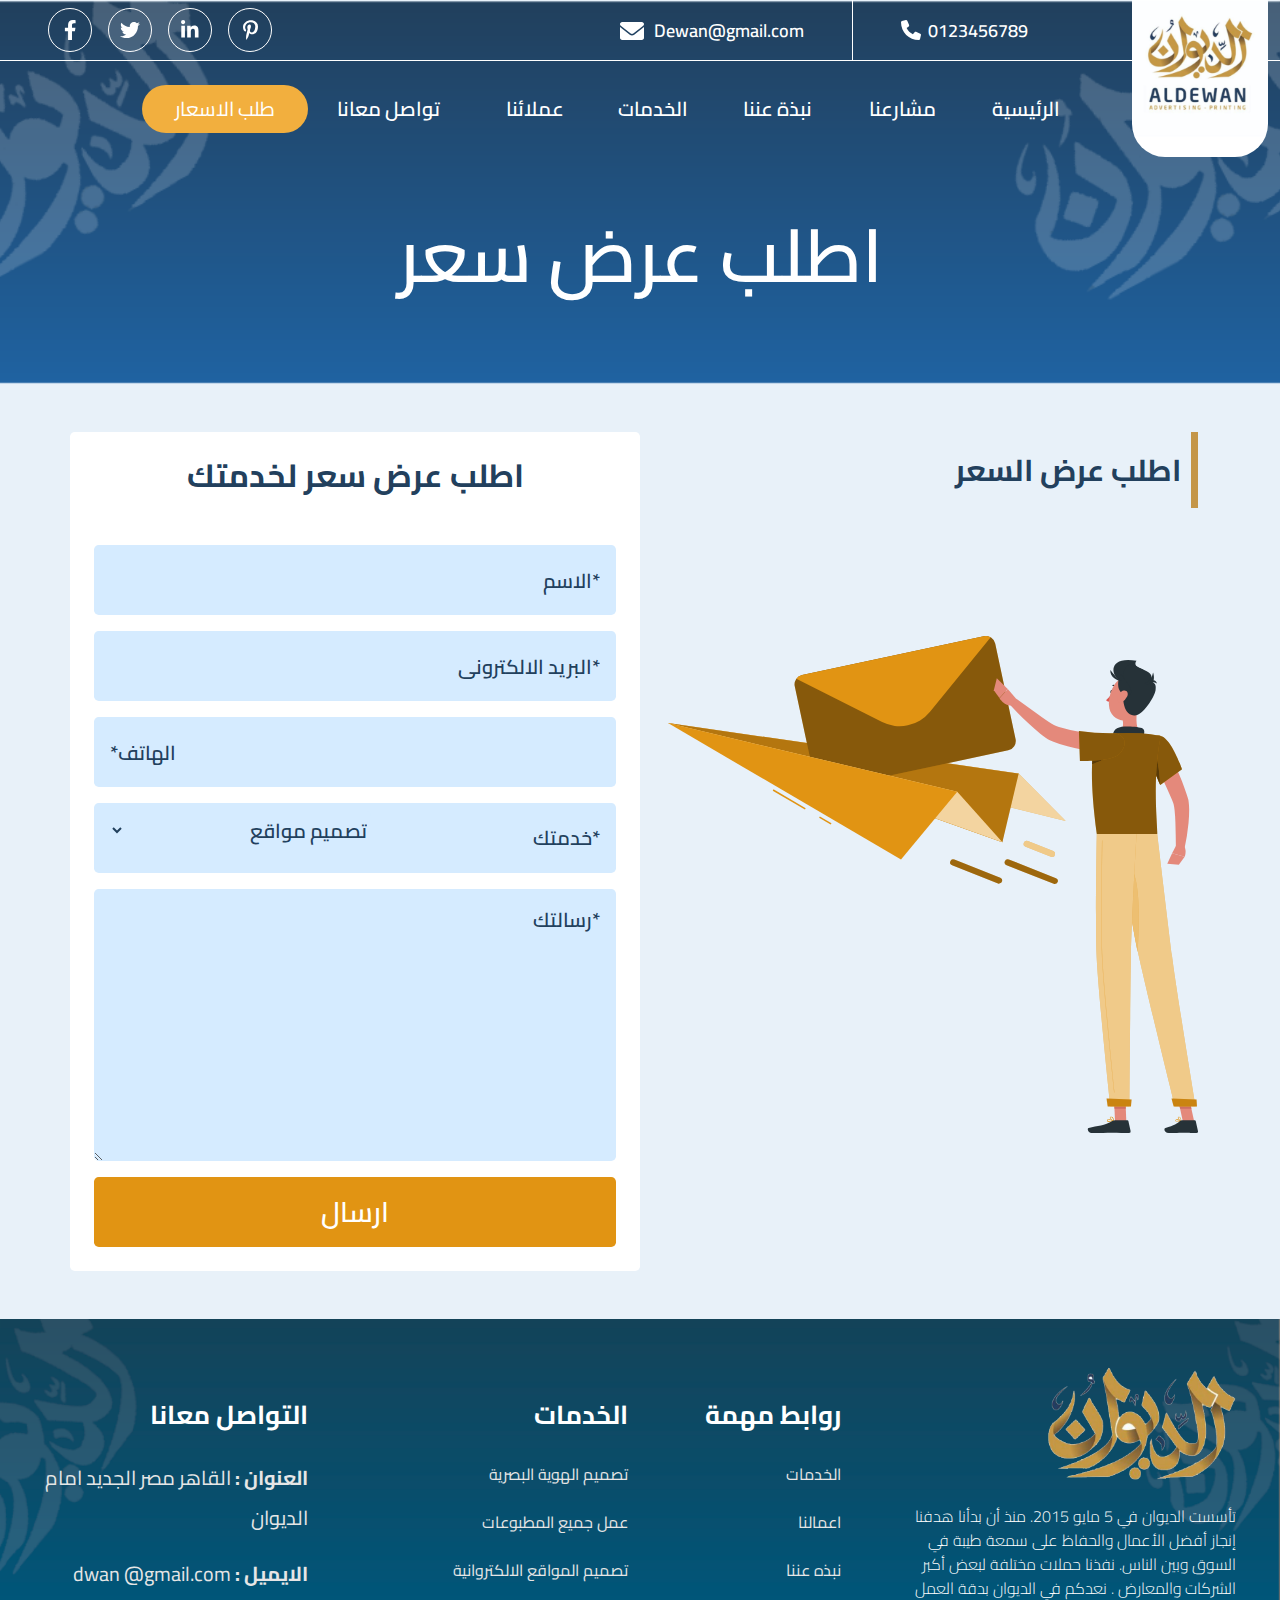
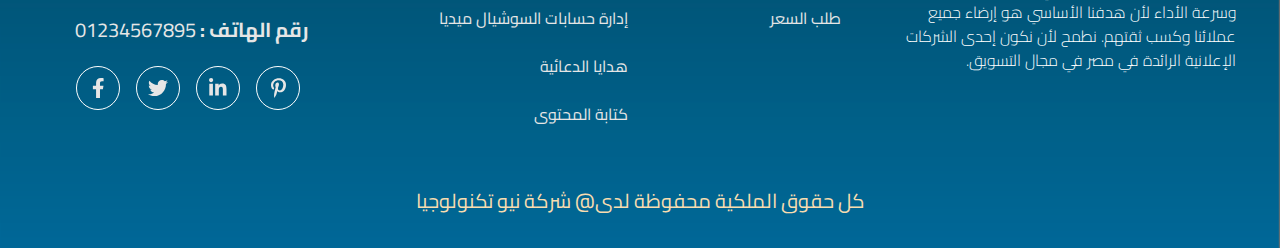
<file: request-price.html>
<!DOCTYPE html>
<html lang="en">
<head>
    <meta charset="UTF-8">
    <meta http-equiv="X-UA-Compatible" content="IE=edge">
    <meta name="viewport" content="width=device-width, initial-scale=1.0">
    <title>Aldewan</title>
    <link rel="shortcut icon" href="imgs/logo-only-trimmed.png">
    <link rel="stylesheet" href="css/bootstrap.min.css">
    <link rel="stylesheet" href="css/all.min.css">
    <link rel="stylesheet" href="css/aldewan.css">
    <link rel="preconnect" href="https://fonts.googleapis.com">
    <link rel="preconnect" href="https://fonts.gstatic.com" crossorigin>
    <link rel="stylesheet" href="https://fonts.googleapis.com/css2?family=Cairo:wght@200;300;400;500;600;700;800;900&display=swap">
</head>
<body>
    <header class="page-header">
        <div class="page-head position-relative ">
            <div class="container-fluid">
                <div class="row align-items-center">
                    <div class="top-h col-md-6 d-flex justify-content-between">
                        <div class="tel py-2 ps-3">
                            <span class="tel-num" id="tel-num">0123456789</span>
                            <a href="tel:+0123456789">
                                <i class="fa-solid fa-phone fa-lg"></i>
                            </a>
                        </div>
                        <div class="mail py-2 pe-3">
                            <span class="email" id="email">Dewan@gmail.com</span>
                            <a href="mailto:Dewan@gmail.com">
                                <i class="fa-solid fa-envelope fa-xl"></i>
                            </a>
                        </div>
                    </div>
                    <div class="col-md-6 social-icons d-flex justify-content-center py-1">
                        <a class="text-decoration-none me-2" href="https://www.pinterest.com/" target="_blank">
                            <div class="rounded-circle d-flex justify-content-center align-items-center">
                                <i class="fa-brands fa-pinterest-p fa-lg"></i>
                            </div>
                        </a>
                        <a class="text-decoration-none me-2" href="https://www.linkedin.com/" target="_blank">
                            <div class="rounded-circle d-flex justify-content-center align-items-center">
                                <i class="fa-brands fa-linkedin-in fa-lg"></i>
                            </div>
                        </a>
                        <a class="text-decoration-none me-2" href="https://twitter.com/" target="_blank">
                            <div class="rounded-circle d-flex justify-content-center align-items-center">
                                <i class="fa-brands fa-twitter fa-lg"></i>
                            </div>
                        </a>
                        <a class="text-decoration-none me-2" href="https://www.facebook.com/" target="_blank">
                            <div class="rounded-circle d-flex justify-content-center align-items-center">
                                <i class="fa-brands fa-facebook-f fa-lg"></i>
                            </div>
                        </a>
                    </div>
                </div>
            </div>
        </div>
        <div class="head-contacts">
            <div class="container-fluid">
                <div class="row contacts d-flex">
                    <div class="col-xl-2 col-lg-2 col-md-6">
                        <img class="head-logo img-fluid" src="imgs/logo-1x-2.png" alt="logo">
                    </div>
                    <div class="col-xl-2 col-lg-3 col-md-6 tel d-flex align-items-center justify-content-end px-5 py-2">
                        <span class="tel-num" id="tel-num">0123456789</span>
                        <a href="tel:+0123456789">
                            <i class="fa-solid fa-phone fa-lg"></i>
                        </a>
                    </div>
                    <div class="col-xl-8 col-lg-7 col-md-12 social d-flex align-items-center justify-content-xl-between  gap-md-5 px-5 py-2">
                        <div class="mail">
                            <span class="email" id="email">Dewan@gmail.com</span>
                            <a href="mailto:Dewan@gmail.com">
                                <i class="fa-solid fa-envelope fa-xl"></i>
                            </a>
                        </div>
                        <div class="social-icons d-flex gap-2">
                            <a class="text-decoration-none me-2" href="https://www.pinterest.com/" target="_blank">
                                <div class="rounded-circle d-flex justify-content-center align-items-center">
                                    <i class="fa-brands fa-pinterest-p fa-lg"></i>
                                </div>
                            </a>
                            <a class="text-decoration-none me-2" href="https://www.linkedin.com/" target="_blank">
                                <div class="rounded-circle d-flex justify-content-center align-items-center">
                                    <i class="fa-brands fa-linkedin-in fa-lg"></i>
                                </div>
                            </a>
                            <a class="text-decoration-none me-2" href="https://twitter.com/" target="_blank">
                                <div class="rounded-circle d-flex justify-content-center align-items-center">
                                    <i class="fa-brands fa-twitter fa-lg"></i>
                                </div>
                            </a>
                            <a class="text-decoration-none me-2" href="https://www.facebook.com/" target="_blank">
                                <div class="rounded-circle d-flex justify-content-center align-items-center">
                                    <i class="fa-brands fa-facebook-f fa-lg"></i>
                                </div>
                            </a>
                        </div>
                    </div>
                </div>
            </div>
        </div>
        <nav class="navbar navbar-expand-lg navbar-light py-4">
            <div class="container-fluid">
                <button class="navbar-toggler" type="button" data-bs-toggle="collapse" data-bs-target="#navbarSupportedContent" aria-controls="navbarSupportedContent" aria-expanded="false" aria-label="Toggle navigation">
                    <span class="navbar-toggler-icon"></span>
                </button>
                <div class="collapse navbar-collapse" id="navbarSupportedContent">
                    <ul class="navbar-nav me-auto mb-2 mb-lg-0 gap-1">
                        <li class="nav-item">
                            <a class="nav-link active" aria-current="page" href="index.html" target="_blank">الرئيسية</a>
                        </li>
                        <li class="nav-item">
                            <a class="nav-link" href="our-works.html" target="_blank">مشارعنا</a>
                        </li>
                        <li class="nav-item">
                            <a class="nav-link" href="#brief-about-us">نبذة عننا</a>
                        </li>
                        <li class="nav-item">
                            <a class="nav-link" href="index.html#our-services" target="_blank">الخدمات</a>
                        </li>
                        <li class="nav-item">
                            <a class="nav-link" href="our-works.html#our-works-sec" target="_blank">عملائنا</a>
                        </li>
                        <li class="nav-item">
                            <a class="nav-link" href="#contact-us-info">تواصل معانا</a>
                        </li>
                    </ul>
                    <form class="container-fluid justify-content-start">
                        <button type="button" class="btn request-btn rounded-pill fw-normal me-2">
                            <a class="text-decoration-none" href="#ask-price">طلب الاسعار</a>
                        </button>
                    </form>
                </div>
            </div>
        </nav>
        <div class="page-title text-center">
            <h1>اطلب عرض سعر</h1>
        </div>
    </header>
    <section class="ask-price my-5" id="ask-price">
        <div class="container">
            <div class="row">
                <div class="col-lg-6">
                    <div class="d-flex flex-column ps-3">
                        <h3 class="sec-title fw-bold mb-5">اطلب عرض السعر</h3>
                        <img class="img-fluid" src="imgs/Mail sent-rafiki.svg" alt="Mail Sent">
                    </div>
                </div>
                <div class="col-lg-6 bg-white p-4 rounded-3">
                    <h2 class="form-title fw-bold text-center">اطلب عرض سعر لخدمتك</h2>
                    <form action="" class="d-flex align-items-center flex-column" method="post">
                        <input class="rounded-3 w-100 mb-3 border-0" type="text" name="name" id="name" placeholder="*الاسم">
                        <input class="rounded-3 w-100 mb-3 border-0" type="email" name="mail" id="mail" placeholder="*البريد الالكترونى">
                        <input class="rounded-3 w-100 mb-3 border-0" type="tel" name="phone" id="phone" placeholder="*الهاتف">
                        <div class="choose-service rounded-3 w-100 mb-3 border-0 d-flex align-items-center justify-content-between">
                            <label for="service">*خدمتك</label>
                            <select class="rounded-3 w-50 mb-3 border-0" name="service" id="service">
                                <option value="web-design">تصميم مواقع</option>
                                <option value="logos">تصميم لوجوهات</option>
                                <option value="banners">تصميم يافطات</option>
                                <option value="cards">تصميم كروت شخصيه</option>
                            </select>
                        </div>
                        <textarea class="rounded-3 w-100 mb-3 border-0 pt-3 pb-3" name="message" id="message" placeholder="*رسالتك"></textarea>
                        <input class="rounded-3 w-100 border-0" type="submit" value="ارسال">
                    </form>
                </div>
            </div>
        </div>
    </section>
    <footer>
        <div class="container-fluid">
            <div class="row">
                <div class="col-lg-4 col-md-6 mb-3">
                    <div class="logo">
                        <img class="img-fluid" src="imgs/logo-only-trimmed.png" alt="Logo">
                        <p class="text-white mt-4 fw-light" id="brief-about-us">تأسست الديوان في 5 مايو 2015. منذ أن بدأنا هدفنا إنجاز أفضل الأعمال والحفاظ على سمعة طيبة في السوق وبين الناس. نفذنا حملات مختلفة لبعض أكبر الشركات والمعارض . نعدكم في الديوان بدقة العمل وسرعة الأداء لأن هدفنا الأساسي هو إرضاء جميع عملائنا وكسب ثقتهم. نطمح لأن نكون إحدى الشركات الإعلانية الرائدة في مصر في مجال التسويق.</p>
                    </div>
                </div>
                <div class="col-lg-2 col-md-6 mb-3">
                    <h5 class="links-title">روابط مهمة</h5>
                    <ul class="list-unstyled lh-lg">
                        <li>
                            <a class="text-decoration-none" href="index.html#our-services" target="_blank">الخدمات</a>
                        </li>
                        <li>
                            <a class="text-decoration-none" href="our-works.html#our-works-sec" target="_blank">اعمالنا</a>
                        </li>
                        <li>
                            <a class="text-decoration-none" href="#brief-about-us">نبذه عننا</a>
                        </li>
                        <li>
                            <a class="text-decoration-none" href="request-price.html#ask-price" target="_blank">طلب السعر</a>
                        </li>
                    </ul>
                </div>
                <div class="col-lg-3 col-md-6 mb-3">
                    <h5 class="links-title">الخدمات</h5>
                    <ul class="list-unstyled lh-lg">
                        <li>
                            <a class="text-decoration-none" href="#">تصميم الهوية البصرية</a>
                        </li>
                        <li>
                            <a class="text-decoration-none" href="#">عمل جميع المطبوعات</a>
                        </li>
                        <li>
                            <a class="text-decoration-none" href="#">تصميم المواقع الالكتروانية</a>
                        </li>
                        <li>
                            <a class="text-decoration-none" href="#">إدارة حسابات السوشيال ميديا</a>
                        </li>
                        <li>
                            <a class="text-decoration-none" href="#">هدايا الدعائية</a>
                        </li>
                        <li>
                            <a class="text-decoration-none" href="#">كتابة المحتوى</a>
                        </li>
                    </ul>
                </div>
                <div class="col-lg-3 col-md-6 mb-3" id="contact-us-info">
                    <h5 class="links-title">التواصل معانا</h5>
                    <ul class="list-unstyled lh-lg">
                        <li>
                            <span class="title">العنوان :</span>
                            <span class="text-add">القاهر مصر الجديد امام الديوان</span>
                        </li>
                        <li>
                            <span class="title">الايميل :</span>
                            <span class="text-add">dwan @gmail.com</span>
                        </li>
                        <li>
                            <span class="title">رقم الهاتف :</span>
                            <span class="text-add">01234567895</span>
                        </li>
                        <li>
                            <div class="social-icons d-flex gap-2">
                                <a class="text-decoration-none me-2" href="https://www.pinterest.com/" target="_blank">
                                    <div class="rounded-circle d-flex justify-content-center align-items-center">
                                        <i class="fa-brands fa-pinterest-p fa-lg"></i>
                                    </div>
                                </a>
                                <a class="text-decoration-none me-2" href="https://www.linkedin.com/" target="_blank">
                                    <div class="rounded-circle d-flex justify-content-center align-items-center">
                                        <i class="fa-brands fa-linkedin-in fa-lg"></i>
                                    </div>
                                </a>
                                <a class="text-decoration-none me-2" href="https://twitter.com/" target="_blank">
                                    <div class="rounded-circle d-flex justify-content-center align-items-center">
                                        <i class="fa-brands fa-twitter fa-lg"></i>
                                    </div>
                                </a>
                                <a class="text-decoration-none me-2" href="https://www.facebook.com/" target="_blank">
                                    <div class="rounded-circle d-flex justify-content-center align-items-center">
                                        <i class="fa-brands fa-facebook-f fa-lg"></i>
                                    </div>
                                </a>
                            </div>
                        </li>
                    </ul>
                </div>
            </div>
            <div class="row copyright text-center mt-4">
                <p>كل حقوق الملكية محفوظة لدى@ شركة نيو تكنولوجيا</p>
            </div>
        </div>
    </footer>
    <div class="to-top rounded-circle d-flex justify-content-center align-items-center">
        <i class="fa-solid fa-angles-up angles-up fa-xl"></i>
    </div>
    <script src="js/bootstrap.bundle.min.js"></script>
    <script src="js/all.min.js"></script>
    <script src="js/aldewan.js"></script>
</body>
</html>
</file>
<file: css/aldewan.css>
:root {
    --blue-color: #22405D;
    --gray-color: #707070;
    --yellow-color: #C49648;
    --light-color: #E8F1F9;
    --white-color: #ffffff;
    --px-20-size: 1.25rem;
    --px-25-size: 1.5625rem;
}
body {
    font-family: 'Cairo', sans-serif;
    background-color: var(--light-color);
    direction: rtl;
}
.sec-title {
    color: var(--blue-color);
    border-right: 0.44rem solid var(--yellow-color);
    padding: var(--px-20-size) 0.625rem;
    font-size: 1.875rem;
    margin-right: 4rem;
}
.request-btn {
    background-color: #F2AF3E;
    color: var(--white-color);
    font-size: var(--px-20-size);
    padding: 0.5rem 2rem;
}
.request-btn a {color: var(--white-color);}
.social-icons div {
    width: 2.75rem;
    height: 2.75rem;
    border: 1px solid var(--white-color);
    padding: 0.75rem;
}
/* -------------Other Pages Styles-------------- */
.page-header {
    background-image: url("../imgs/Group 2032-2.png");
    background-size: cover;
    background-position: center center;
    background-repeat: no-repeat;
}
.page-header .page-head {border-bottom-color: rgba(255, 255, 255, 0.5);}
.page-header .page-head svg,
.page-header .page-head span {color: var(--white-color);}
.page-header .page-head .top-h {border-bottom-color: rgba(255, 255, 255, 0.5);}
.page-header .page-head .social-icons div {border-color: rgba(255, 255, 255, 0.5);}
.page-header .page-title h1 {
    font-size: 4.625rem;
    font-weight: 600;
    padding-top: 3.375rem;
    padding-bottom: 5.25rem;
    color: var(--white-color);
}
@media (max-width: 991px) {
    .page-header .page-title h1 {
        font-size: 3rem;
        padding-top: 2rem;
        padding-bottom: 2rem;
    }
}
.page-header .head-contacts .contacts {border-bottom-color: var(--white-color);}
.page-header .head-contacts .contacts .tel-num,
.page-header .head-contacts .contacts .email,
.page-header .head-contacts .contacts svg{color: var(--white-color) !important;}
.page-header .head-contacts .contacts .social-icons div {border-color: var(--white-color);}
.page-header .head-contacts .contacts .social {border-right-color: var(--white-color);}
.page-header .navbar .nav-item a,
.page-header .navbar .nav-item a.active {color: var(--white-color);}
@media (max-width: 991px) {
    .page-header .navbar .nav-item a,
    .page-header .navbar .nav-item a.active {color: var(--blue-color);}
}
.page-header .navbar .navbar-toggler {
    border-color: var(--white-color);
}
.ask-price {background-color: var(--light-color);}
.ask-price .sec-title {margin-right: 0;}
@media (min-width: 992px) {
    .ask-price img {margin-top: 5rem;}
}
.ask-price .form-title {
    font-size: 2rem;
    color: var(--blue-color);
    margin-bottom: 3.1875rem;
}
.ask-price form input,
.ask-price form .choose-service {height: 4.375rem;}
.ask-price form input,
.ask-price form textarea {
    padding-right: 1rem;
    padding-left: 1rem;
}
.ask-price form input,
.ask-price form ::placeholder,
.ask-price form textarea,
.ask-price form .choose-service label,
.ask-price form .choose-service select {
    background-color: #D5EBFF;
    color: var(--blue-color);
    font-size: var(--px-20-size);
    font-weight: 600;
    outline: none;
}
.ask-price form .choose-service {background-color: #D5EBFF;}
.ask-price form .choose-service label {padding-right: 1rem;}
.ask-price form .choose-service select {margin-left: 1rem;}
.ask-price form textarea {height: 17rem;}
.ask-price form input[type="submit"] {
    background-color: #E19413;
    color: var(--white-color);
    font-size: 1.75rem;
    font-weight: 600;
}
.ask-price form input[type="submit"]:hover {opacity: 0.7;}
/* -------------Main Page Styles-------------- */
.page-head {
    display: none;
    border-bottom: 1px solid rgba(34, 64, 93, 0.066);
}
@media (max-width: 991px) {.page-head {display: flex;}}
.page-head svg {color: var(--blue-color);}
.page-head .top-h {border-bottom: 1px solid rgba(34, 64, 93, 0.066);}
.page-head .social-icons div {
    width: 2rem;
    height: 2rem;
    border: 1px solid rgba(34, 64, 93, 0.066);
    padding: 1rem;
}
.head-contacts .contacts .head-logo {margin-bottom: -6.5rem;}
.head-contacts .contacts {border-bottom: 1px solid rgba(34, 64, 93, 0.066);}
.head-contacts .contacts .tel .tel-num,
.head-contacts .contacts .mail .email {
    color: var(--blue-color);
    font-weight: 600;
    font-size: 1.125rem;
    margin-left: 0.40625rem;
}
.head-contacts .contacts svg {color: var(--blue-color);}
.head-contacts .contacts .social {border-right: 1px solid rgba(34, 64, 93, 0.07);}
@media (max-width: 991px) {
    .head-contacts {display: none !important;}
}
.head-contacts .social-icons div {border-color: var(--blue-color);}
.head-contacts .social-icons svg {color: var(--blue-color);}
.navbar {margin-right: 10rem;}
@media (max-width: 991px) {
    .navbar {margin-right: 0;}
    .navbar .navbar-collapse {
        background-color: var(--white-color);
        margin-top: 1rem;
        padding: 1rem;
    }
}
.navbar .navbar-brand img {
    margin-top: -8.25rem;
    margin-bottom: -6.5rem;
    margin-left: 2rem;
}
.navbar .navbar-nav .nav-item{width: 7.5rem;}
.navbar .navbar-nav .nav-link {
    font-size: var(--px-20-size);
    color: #000;
    font-weight: 600;
}
.carousel .carousel-inner .carousel-item  .slider-cap {padding-right: 2rem;}
.carousel .carousel-inner .carousel-item  .slider-cap .slider-title {
    color: var(--blue-color);
    font-size: 3.125rem;
    font-weight: bold;
    margin-bottom: 2rem;
}
.carousel .carousel-inner .carousel-item  .slider-cap .slider-text {
    color: var(--gray-color);
    font-size: var(--px-25-size);
}
@media (max-width: 991px) {
    .carousel .carousel-inner .carousel-item  .slider-cap .slider-title {
        font-size: 2rem;
    }
    .carousel .carousel-inner .carousel-item  .slider-cap .slider-text {
        font-size: var(--px-20-size);
    }
}
.carousel .outer {
    background-color: var(--blue-color);
    padding: 0.25rem;
}
@media (min-width: 992px) {
    .carousel .carousel-control-prev {left: 75%;}
    .carousel .carousel-control-next {right: 15%;}
    .carousel .carousel-control-prev,
    .carousel .carousel-control-next {width: 5%;bottom: -20rem;}
}
.our-services .row .box h5 {
    font-size: 1.125rem;
    font-weight: 700;
    color: var(--blue-color);
}
.our-services .row .box p {
    font-size: 0.875rem;
    font-weight: 600;
    color: var(--blue-color);
    margin: auto;
}
.request-price {margin-top: 6.25rem;}
.request-price .content {
    background-image: url("../imgs/Group 2032-2.png");
    background-size: cover;
    background-position: center center;
    background-repeat: no-repeat;
    height: 100%;
    padding-right: 3rem;
    padding-left: 3rem;
}
.request-price .content h1 {
    padding-top: 6rem;
    padding-bottom: 3rem;
    color: var(--white-color);
    font-size: 2.44rem;
}
@media (min-width: 992px) {
    .request-price .content h1 {
        font-size: 2rem;
        padding-top: 5rem;
        padding-bottom: 1rem;
    }
}
.request-price .content .request-btn {margin-bottom: 3.25rem;}
@media (min-width: 992px) {
    .request-price .content .girl {margin-top: -90px;}
}
.our-works .tabs .nav .nav-link {
    font-size: var(--px-25-size);
    color: var(--blue-color);
    font-weight: 600;
}
.our-works .tabs .nav .nav-link:focus,
.our-works .tabs .nav .nav-link.active {
    background-color: var(--blue-color);
    color: var(--white-color);
}
.our-works .tabs .tab-content a img {width: 100%;}
.our-works .watch-more .request-btn {
    background-color: var(--blue-color);
    padding: 1rem 2rem;
}
.our-works .watch-more .request-btn:hover {
    background-color: var(--white-color);
    border: 1px solid var(--blue-color);
}
.our-works .watch-more .request-btn:hover a {color: var(--blue-color);}
.our-works .watch-more-sec {display: none;}

.contact-us form input:not([type="button"]),
.contact-us form textarea {
    border: none;
    outline: none;
    padding: 1rem 2.25rem;
    background-color: #F8F8F8;
    color: #959595;
    font-size: var(--px-25-size);
}
.contact-us form textarea {
    height: 11.875rem;
    border-radius: 3rem;
    -webkit-border-radius: 3rem;
    -moz-border-radius: 3rem;
    -ms-border-radius: 3rem;
    -o-border-radius: 3rem;
}
.contact-us form .request-btn {
    background-color: #E5B86C;
    color: var(--white-color);
    font-size: var(--px-25-size);
    width: 25%;
}
.contact-us form .request-btn:hover {
    color: #E5B86C;
    background-color: var(--white-color);
    border: 1px solid #E5B86C;
}
footer {
    background-image: url("../imgs/footer.PNG");
    background-size: cover;
    background-position: center center;
    background-repeat: no-repeat;
    padding-top: 5rem;
    padding-bottom: 1rem;
}
footer .logo {
    padding-right: 2rem;
    padding-left: 2rem;
}
footer .logo img {margin-top: -2rem;}
footer ul {padding-right: 0;}
footer ul li{margin-bottom: 1rem;}
footer ul li a {color: #E6E6E6;}
footer .links-title {
    color: var(--white-color);
    font-weight: bold;
    font-size: 26px;
    margin-bottom: 1.75rem;
}
footer .title {
    color: #E6E6E6;
    font-size: var(--px-20-size);
    font-weight: bold;
}
footer .text-add {
    color: #E6E6E6;
    font-size: var(--px-20-size);
    font-weight: normal;
}
footer .copyright {
    color: #F8DDB0;
    font-size: var(--px-20-size);
}
.to-top {
    display: inline-block;
    width: 3rem;
    height: 3rem;
    position: fixed;
    bottom: 1rem;
    right: -5rem;
    background-color: transparent;
    border: 2px solid var(--yellow-color);
    transition: 0.3s;
    -webkit-transition: 0.3s;
    -moz-transition: 0.3s;
    -ms-transition: 0.3s;
    -o-transition: 0.3s;
    cursor: pointer;
}
.to-top .angles-up {color: #E19413;}
.to-top:hover .angles-up {
    transform: translateY(-3px);
    -webkit-transform: translateY(-3px);
    -moz-transform: translateY(-3px);
    -ms-transform: translateY(-3px);
    -o-transform: translateY(-3px);
}
.to-top.show {right: 1rem;}
</file>
